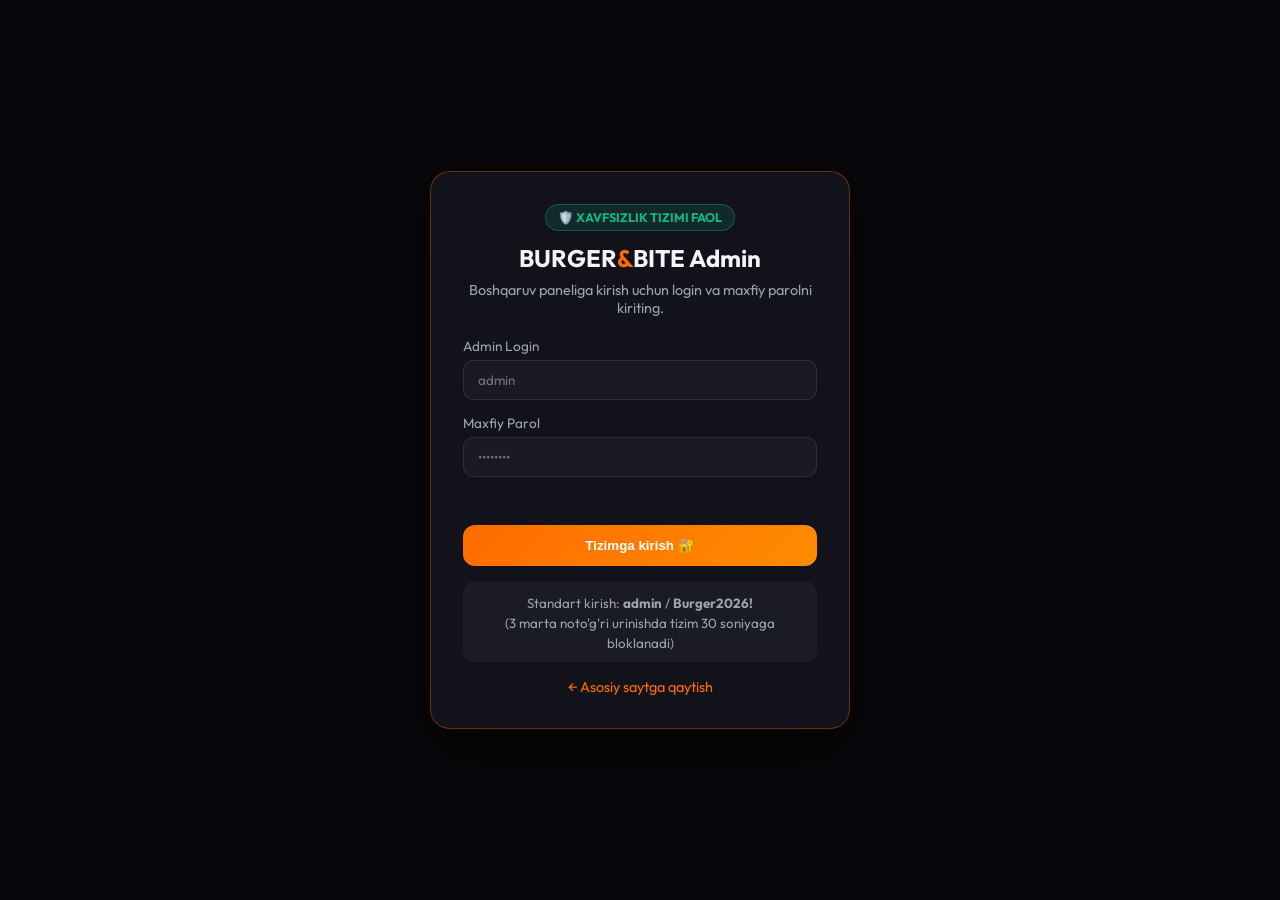
<file: admin.html>
<!DOCTYPE html>
<html lang="uz">
<head>
  <meta charset="UTF-8" />
  <meta name="viewport" content="width=device-width, initial-scale=1.0" />
  <title>BURGER&amp;BITE — Xavfsiz Admin Panel</title>
  <link rel="stylesheet" href="admin.css" />
  <link href="https://fonts.googleapis.com/css2?family=Outfit:wght@400;600;700;800&display=swap" rel="stylesheet">
</head>
<body>
  <!-- XAVFSIZLIK KIRISH EKRANI -->
  <div class="login-screen" id="loginScreen">
    <div class="login-box">
      <div class="shield-badge">🛡️ XAVFSIZLIK TIZIMI FAOL</div>
      <h2>BURGER<span>&amp;</span>BITE Admin</h2>
      <p>Boshqaruv paneliga kirish uchun login va maxfiy parolni kiriting.</p>
      <form id="adminLoginForm">
        <div class="input-group">
          <label>Admin Login</label>
          <input type="text" id="adminUser" required autocomplete="off" placeholder="admin" />
        </div>
        <div class="input-group">
          <label>Maxfiy Parol</label>
          <input type="password" id="adminPass" required placeholder="••••••••" />
        </div>
        <div id="loginError" class="error-msg"></div>
        <button type="submit" class="btn-primary">Tizimga kirish 🔐</button>
      </form>
      <div class="security-hint">
        <small>Standart kirish: <strong>admin</strong> / <strong>Burger2026!</strong><br>
        (3 marta noto'g'ri urinishda tizim 30 soniyaga bloklanadi)</small>
      </div>
      <a href="index.html" class="back-link">← Asosiy saytga qaytish</a>
    </div>
  </div>

  <!-- ASOSIY ADMIN DASHBOARD -->
  <div class="admin-dashboard hidden" id="adminDashboard">
    <header class="admin-header">
      <div class="header-left">
        <span class="logo">🍔 BURGER<span>&amp;</span>BITE</span>
        <span class="sec-status">🟢 SHA-256 &amp; XSS Himoya Faol</span>
      </div>
      <div class="header-right">
        <a href="index.html" target="_blank" class="btn-outline">🌐 Saytni ko'rish</a>
        <button id="logoutBtn" class="btn-danger">Chiqish</button>
      </div>
    </header>

    <main class="admin-container">
      <!-- STATISTIKA KARTALARI -->
      <div class="stats-grid">
        <div class="stat-card">
          <span>Jami Taomlar</span>
          <strong id="statProducts">0</strong>
        </div>
        <div class="stat-card">
          <span>Kelib tushgan Buyurtmalar</span>
          <strong id="statOrders">0</strong>
        </div>
        <div class="stat-card">
          <span>Xavfsizlik Holati</span>
          <strong style="color:#10b981;">Himoyalangan</strong>
        </div>
      </div>

      <div class="admin-grid">
        <!-- YANGI TAOM QO'SHISH FORMASI (3 XIL VARIANT BILAN) -->
        <section class="panel-card">
          <h3>➕ Yangi Taom Qo'shish (3 xil variant)</h3>
          <form id="addProductForm" class="admin-form">
            <div class="form-group">
              <label>Taom nomi *</label>
              <input type="text" id="pName" required placeholder="Masalan: Super Double Burger" />
            </div>
            <div class="form-row">
              <div class="form-group">
                <label>Kategoriya *</label>
                <input type="text" id="pCategory" required placeholder="Burgerlar / Pitsalar / Lavashlar" />
              </div>
              <div class="form-group">
                <label>Rasm URL manzili *</label>
                <input type="url" id="pImg" required placeholder="https://images.unsplash.com/..." />
              </div>
            </div>
            <div class="form-group">
              <label>Qisqacha tavsif *</label>
              <input type="text" id="pDesc" required placeholder="Taom tarkibi haqida ma'lumot..." />
            </div>

            <div class="variants-box">
              <h4>3 Xil Variantni Kiriting:</h4>
              <div class="v-row">
                <input type="text" id="v1Name" required placeholder="1-variant nomi (Mini)" />
                <input type="number" id="v1Price" required placeholder="Narxi (so'm)" min="1000" />
                <input type="text" id="v1Weight" placeholder="200g" />
              </div>
              <div class="v-row">
                <input type="text" id="v2Name" required placeholder="2-variant nomi (Classic)" />
                <input type="number" id="v2Price" required placeholder="Narxi (so'm)" min="1000" />
                <input type="text" id="v2Weight" placeholder="300g" />
              </div>
              <div class="v-row">
                <input type="text" id="v3Name" required placeholder="3-variant nomi (Mega XL)" />
                <input type="number" id="v3Price" required placeholder="Narxi (so'm)" min="1000" />
                <input type="text" id="v3Weight" placeholder="420g" />
              </div>
            </div>

            <button type="submit" class="btn-primary">Saytga Yuklash 🚀</button>
          </form>
        </section>

        <!-- SAYTDAGI TAOMLARNI BOSHQARISH VA O'CHIRISH -->
        <section class="panel-card">
          <div class="panel-head">
            <h3>📋 Saytdagi Taomlar Ro'yxati</h3>
            <button id="resetDefaultBtn" class="btn-outline-sm">Standart 20 taomni tiklash</button>
          </div>
          <div id="adminProductsList" class="admin-list"></div>
        </section>
      </div>

      <!-- MIJOZLAR BUYURTMALARI -->
      <section class="panel-card" style="margin-top:24px;">
        <h3>📦 Mijozlardan Kelgan Buyurtmalar</h3>
        <div id="adminOrdersList" class="admin-list"></div>
      </section>
    </main>
  </div>

  <script src="data.js"></script>
  <script src="admin.js"></script>
</body>
</html>
</file>
<file: admin.css>
/* BURGER&BITE - Admin Panel Dizayni */
:root {
  --bg: #08080c;
  --card: #12121b;
  --primary: #ff6b00;
  --border: rgba(255, 255, 255, 0.09);
  --text: #f3f4f6;
  --muted: #9ca3af;
}

* { margin: 0; padding: 0; box-sizing: border-box; }
body {
  font-family: 'Outfit', sans-serif;
  background: var(--bg);
  color: var(--text);
}

.hidden { display: none !important; }

/* LOGIN SCREEN */
.login-screen {
  min-height: 100vh;
  display: flex;
  align-items: center;
  justify-content: center;
  padding: 20px;
}

.login-box {
  background: var(--card);
  border: 1px solid rgba(255, 107, 0, 0.35);
  border-radius: 20px;
  padding: 32px;
  width: 100%;
  max-width: 420px;
  text-align: center;
  box-shadow: 0 20px 60px rgba(0, 0, 0, 0.8);
}

.shield-badge {
  display: inline-block;
  background: rgba(16, 185, 129, 0.14);
  color: #10b981;
  border: 1px solid rgba(16, 185, 129, 0.35);
  padding: 5px 12px;
  border-radius: 99px;
  font-size: 0.78rem;
  font-weight: 700;
  margin-bottom: 12px;
}

.login-box h2 span { color: var(--primary); }
.login-box p { color: var(--muted); font-size: 0.9rem; margin: 8px 0 20px; }

.input-group {
  text-align: left;
  margin-bottom: 14px;
}

.input-group label {
  display: block;
  font-size: 0.85rem;
  color: var(--muted);
  margin-bottom: 5px;
}

input {
  width: 100%;
  background: #1a1a26;
  border: 1px solid var(--border);
  color: #fff;
  padding: 11px 14px;
  border-radius: 10px;
  font-family: inherit;
}

input:focus { outline: none; border-color: var(--primary); }

.btn-primary {
  width: 100%;
  background: linear-gradient(135deg, var(--primary), #ff8c00);
  color: #fff;
  border: none;
  padding: 13px;
  border-radius: 12px;
  font-weight: 700;
  cursor: pointer;
  margin-top: 8px;
}

.error-msg {
  color: #ef4444;
  font-size: 0.85rem;
  min-height: 20px;
  margin-bottom: 6px;
}

.security-hint {
  margin-top: 16px;
  padding: 10px;
  background: rgba(255, 255, 255, 0.04);
  border-radius: 10px;
  color: var(--muted);
}

.back-link {
  display: inline-block;
  margin-top: 16px;
  color: var(--primary);
  text-decoration: none;
  font-size: 0.9rem;
}

/* DASHBOARD */
.admin-header {
  background: var(--card);
  border-bottom: 1px solid var(--border);
  padding: 14px 24px;
  display: flex;
  justify-content: space-between;
  align-items: center;
  flex-wrap: wrap;
  gap: 12px;
}

.logo { font-weight: 800; font-size: 1.3rem; }
.logo span { color: var(--primary); }
.sec-status {
  margin-left: 12px;
  font-size: 0.8rem;
  background: rgba(16, 185, 129, 0.14);
  color: #10b981;
  padding: 4px 10px;
  border-radius: 99px;
}

.header-right { display: flex; gap: 10px; }
.btn-outline, .btn-outline-sm {
  border: 1px solid var(--border);
  background: #1b1b27;
  color: #fff;
  padding: 8px 14px;
  border-radius: 10px;
  text-decoration: none;
  cursor: pointer;
  font-size: 0.88rem;
}

.btn-danger {
  background: #dc2626;
  color: #fff;
  border: none;
  padding: 8px 14px;
  border-radius: 10px;
  cursor: pointer;
  font-weight: 600;
}

.admin-container {
  max-width: 1280px;
  margin: 0 auto;
  padding: 24px 20px;
}

.stats-grid {
  display: grid;
  grid-template-columns: repeat(auto-fit, minmax(200px, 1fr));
  gap: 16px;
  margin-bottom: 24px;
}

.stat-card {
  background: var(--card);
  border: 1px solid var(--border);
  border-radius: 16px;
  padding: 18px;
}

.stat-card span { color: var(--muted); font-size: 0.88rem; }
.stat-card strong { display: block; font-size: 1.8rem; margin-top: 4px; }

.admin-grid {
  display: grid;
  grid-template-columns: 1fr 1fr;
  gap: 24px;
}

.panel-card {
  background: var(--card);
  border: 1px solid var(--border);
  border-radius: 18px;
  padding: 22px;
}

.panel-head {
  display: flex;
  justify-content: space-between;
  align-items: center;
  margin-bottom: 14px;
}

.admin-form { display: grid; gap: 12px; margin-top: 14px; }
.form-row { display: grid; grid-template-columns: 1fr 1fr; gap: 10px; }
.form-group label { display: block; font-size: 0.82rem; color: var(--muted); margin-bottom: 4px; }

.variants-box {
  background: #181824;
  padding: 14px;
  border-radius: 12px;
  border: 1px solid var(--border);
  display: grid;
  gap: 8px;
}

.v-row {
  display: grid;
  grid-template-columns: 1.5fr 1fr 0.8fr;
  gap: 8px;
}

.admin-list {
  display: grid;
  gap: 10px;
  max-height: 520px;
  overflow-y: auto;
  margin-top: 12px;
}

.admin-item {
  display: flex;
  align-items: center;
  justify-content: space-between;
  gap: 12px;
  background: #191925;
  padding: 12px;
  border-radius: 12px;
  border: 1px solid var(--border);
}

.admin-item img {
  width: 54px;
  height: 54px;
  border-radius: 10px;
  object-fit: cover;
}

@media (max-width: 900px) {
  .admin-grid, .form-row, .v-row { grid-template-columns: 1fr; }
}
</file>
